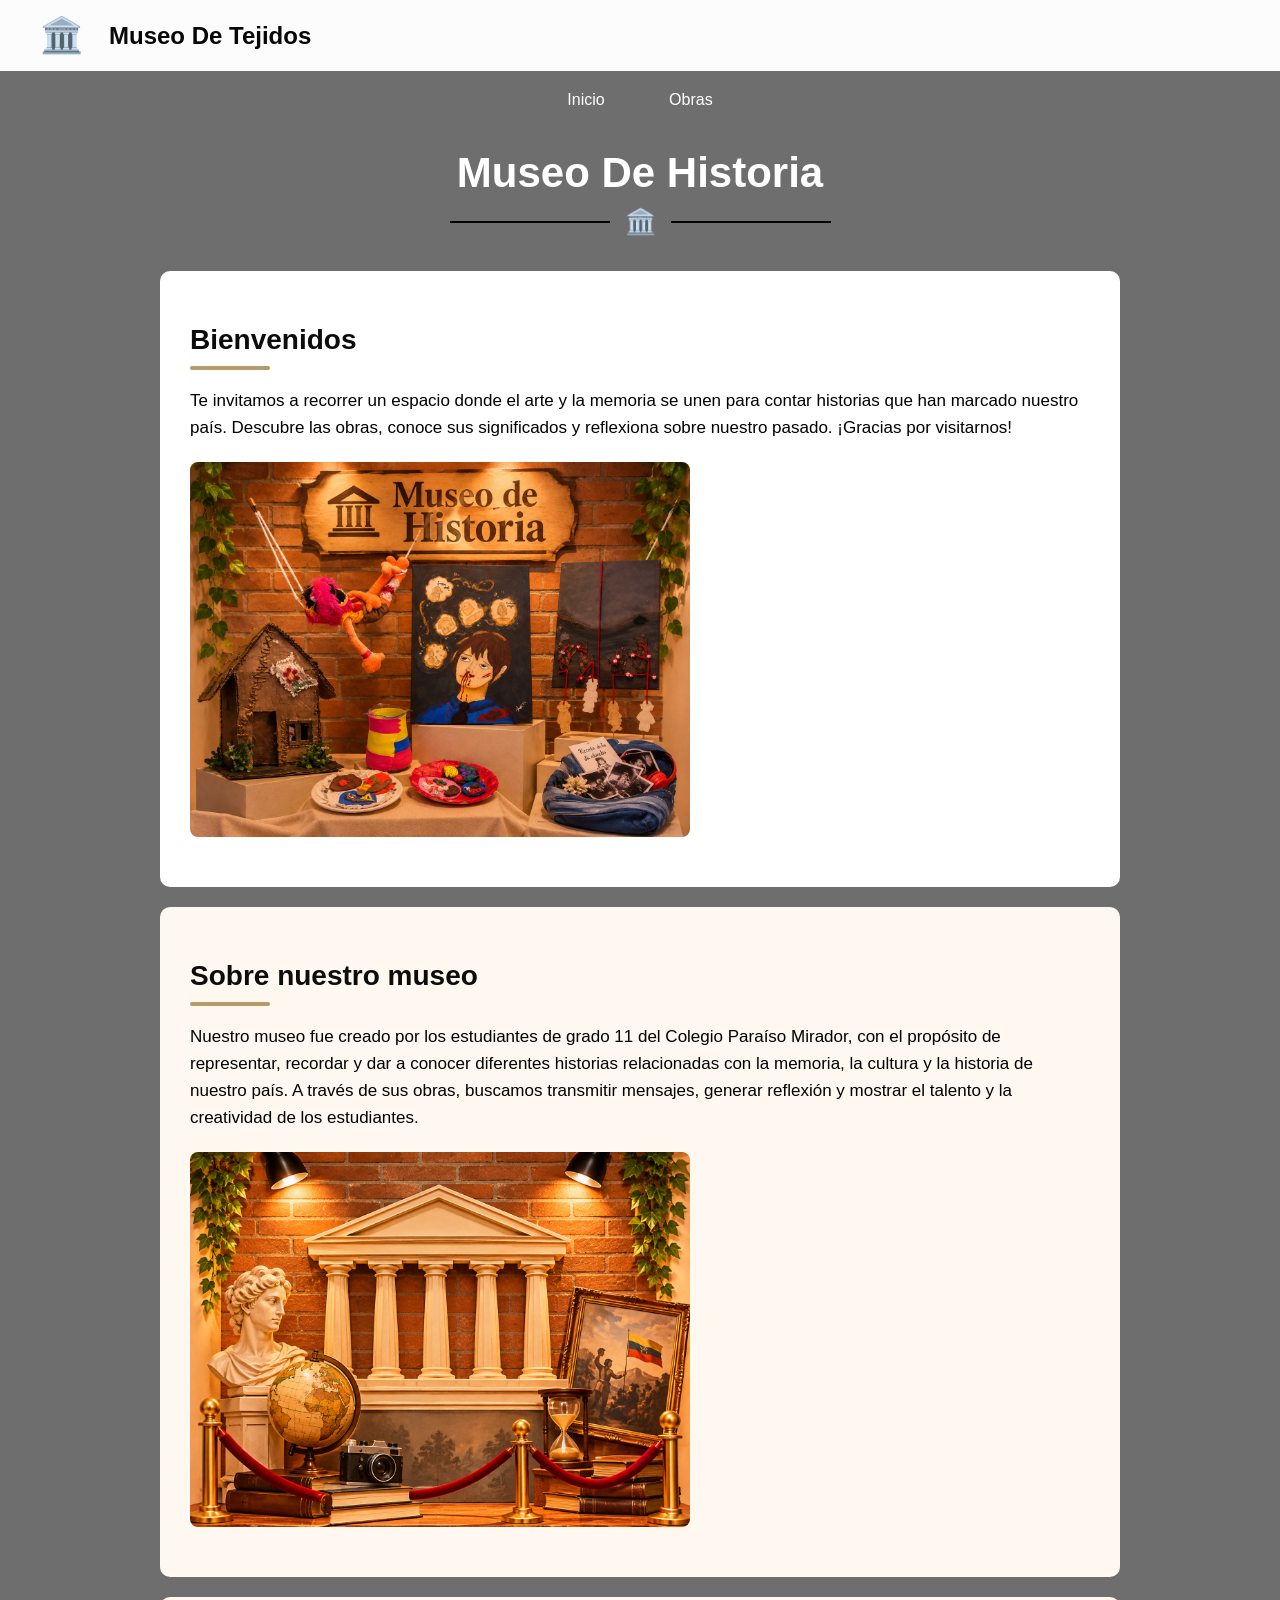
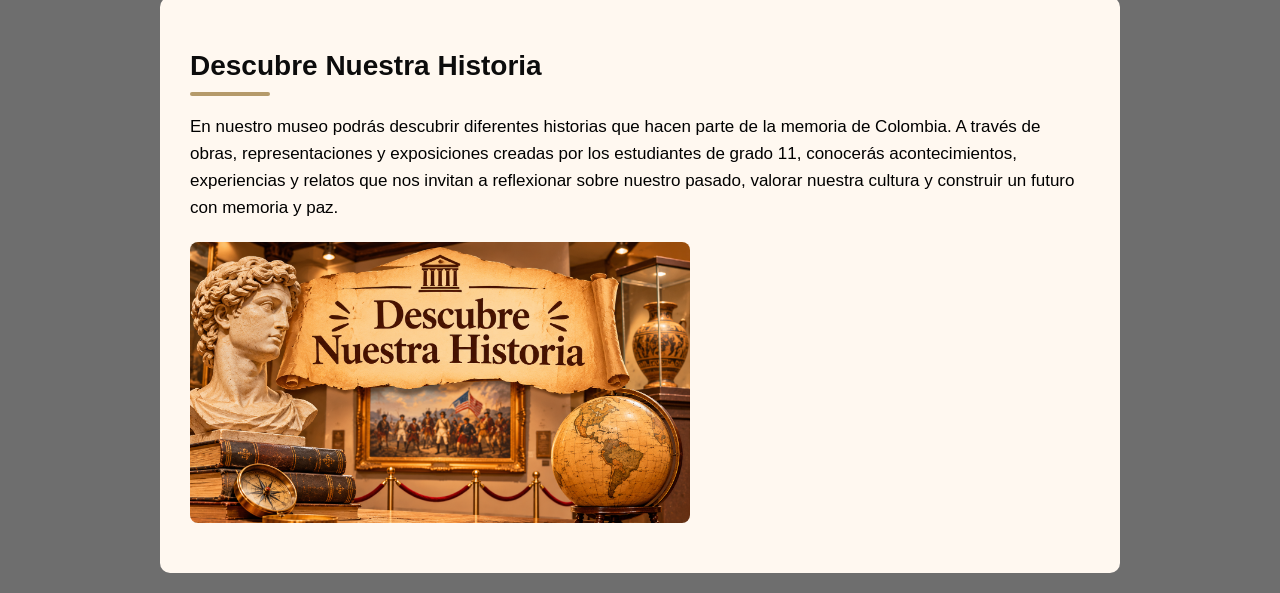
<file: index.html>
<!DOCTYPE html>
<!-- Indica que estamos trabajando con HTML5 -->

<html lang="es">
<!-- Define el idioma de la página: español -->

<head>
    <!-- Configuración e información general de la página -->

    <meta charset="UTF-8">
    <!-- Permite mostrar correctamente tildes, ñ y caracteres especiales -->

    <meta name="viewport" content="width=device-width, initial-scale=1.0">
    <!-- Permite adaptar la página a celulares y otros dispositivos -->

    <title>Museo De Historia</title>
    <!-- Nombre que aparece en la pestaña del navegador -->

    <link rel="stylesheet" href="style.css">
    <!-- Conecta el archivo HTML con el archivo CSS, donde está el diseño -->

</head>

<body>
    <!-- Aquí comienza todo el contenido visible de la página -->

    <!-- ENCABEZADO PRINCIPAL DEL MUSEO -->
    <header>
        <span>🏛️</span>
        <!-- Emoji que representa el museo -->

        <h2>Museo De Tejidos</h2>
        <!-- Nombre que aparece en el encabezado -->
    </header>

    <!-- MENÚ DE NAVEGACIÓN ENTRE LAS DIFERENTES PÁGINAS -->
    <nav>
        
       <a href="index.html" class="activo">Inicio</a>
       <!-- Enlace a la página principal. La clase activo indica que estamos en Inicio -->

       <a href="Obras.html">Obras</a>
       <!-- Enlace a la página de Exposiciones -->

    </nav>

    <!-- TÍTULO PRINCIPAL DE LA PÁGINA -->
    <h1>Museo De Historia</h1>

    <!-- DECORACIÓN QUE ACOMPAÑA EL TÍTULO -->
    <div class="decoracion">
        <hr>
        <!-- Primera línea horizontal -->

        <span>🏛️</span>
        <!-- Emoji decorativo del museo -->

        <hr>
        <!-- Segunda línea horizontal -->
    </div>

    <!-- PRIMERA SECCIÓN: BIENVENIDA -->
    <section class="bienvenida">

        <h2>Bienvenidos</h2>
        <!-- Título de la sección -->

        <div class="linea-museo"></div>
        <!-- Línea decorativa debajo del título -->

        <p>
            Te invitamos a recorrer un espacio donde el arte y la memoria se unen para contar historias que han marcado nuestro país. 
            Descubre las obras, conoce sus significados y reflexiona sobre nuestro pasado. ¡Gracias por visitarnos!
        </p>
        <!-- Párrafo de presentación del museo -->

        <img class="imagen-bienvenida" src="Exposición artesanal del Museo de Historia.png" alt="Museo De Historia">
        <!-- Imagen de bienvenida. SRC indica el nombre del archivo de imagen -->

    </section>

    <!-- SEGUNDA SECCIÓN: INFORMACIÓN SOBRE EL MUSEO -->
    <section class="tijeras">

        <h2>Sobre nuestro museo</h2>
        <!-- Título de la sección -->

        <div class="linea-museo"></div>
        <!-- Línea decorativa debajo del título -->

        <p>
            Nuestro museo fue creado por los estudiantes de grado 11 del Colegio Paraíso Mirador, 
            con el propósito de representar, recordar y dar a conocer diferentes historias relacionadas con la memoria, 
            la cultura y la historia de nuestro país. A través de sus obras, buscamos transmitir mensajes, 
            generar reflexión y mostrar el talento y la creatividad de los estudiantes.
        </p>
        <!-- Explicación sobre la función de un museo -->

        <img class="imagen-sobre"src="hhjh.png " alt="Museo De Historia">
        <!-- Imagen que acompaña la información del museo -->

    </section>

    <!-- TERCERA SECCIÓN: DESCUBRE NUESTRA HISTORIA -->
    <section class="tijeras">

        <h2>Descubre Nuestra Historia</h2>
        <!-- Título de la sección -->

        <div class="linea-museo"></div>
        <!-- Línea decorativa debajo del título -->

        <p>
           En nuestro museo podrás descubrir diferentes historias que hacen parte de la memoria de Colombia.
           A través de obras, representaciones y exposiciones creadas por los estudiantes de grado 11, 
           conocerás acontecimientos, experiencias y relatos que nos invitan a reflexionar sobre nuestro pasado, 
           valorar nuestra cultura y construir un futuro con memoria y paz.
        </p>
        <!-- Texto que invita a conocer la historia -->

        <img class="imagen-bienvenida" src="ddd.png" alt="Belleza">
        <!-- Imagen relacionada con la historia -->

    </section>

</body>
<!-- Aquí termina el contenido visible de la página -->

</html>
<!-- Aquí termina el documento HTML -->
</file>
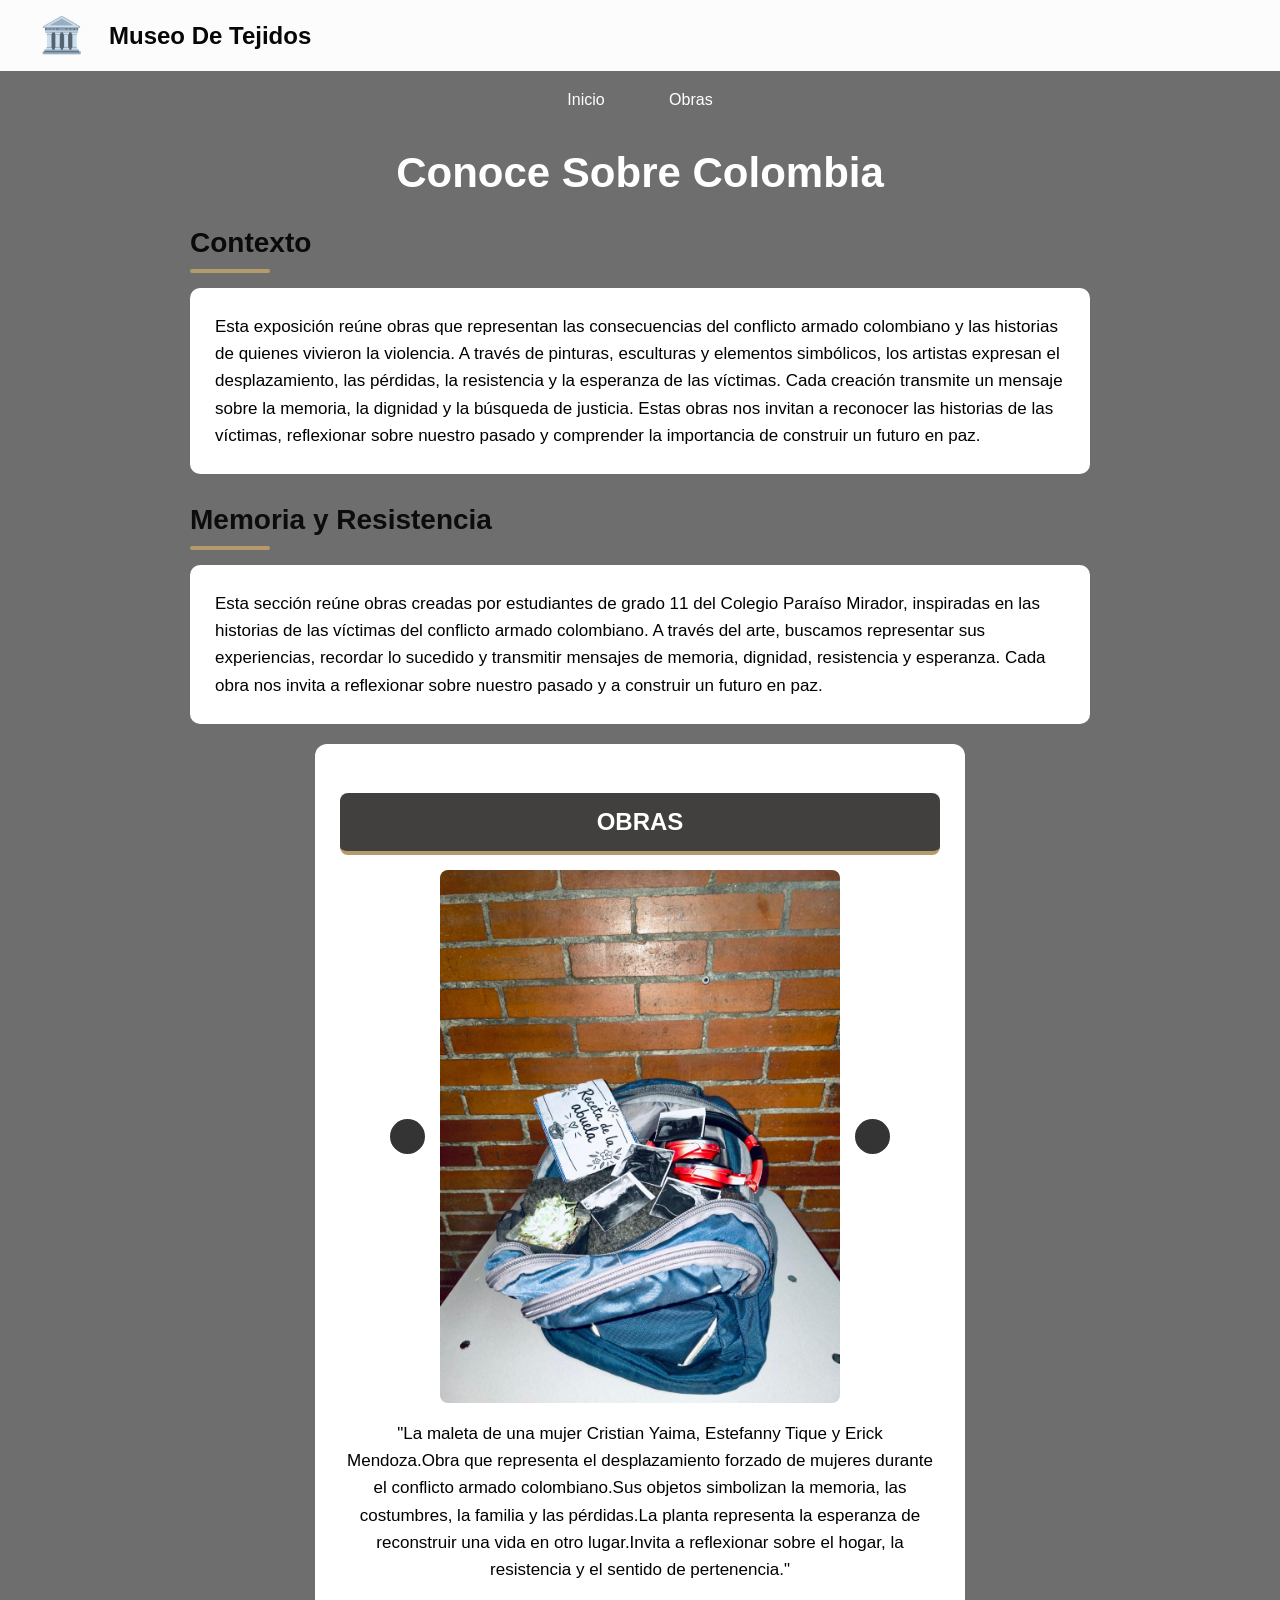
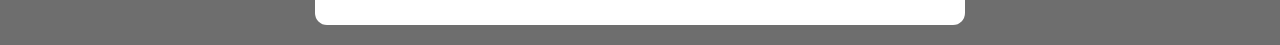
<file: Obras.html>
<!DOCTYPE html>
<!-- Indica que el documento utiliza HTML5 -->

<html lang="es">
<!-- Establece el idioma español -->

<head>
    <!-- Configuración general de la página -->

    <meta charset="UTF-8">
    <!-- Permite mostrar tildes, ñ y caracteres especiales -->

    <meta name="viewport" content="width=device-width, initial-scale=1.0">
    <!-- Adapta la página a celulares, tabletas y computadores -->

    <title>Historia - Museo De Historia</title>
    <!-- Título que aparece en la pestaña del navegador -->

    <link rel="stylesheet" href="style.css">
    <!-- Conecta esta página con el archivo de estilos CSS -->

</head>

<body>
<!-- Aquí comienza el contenido visible de la página -->

<!-- ENCABEZADO DEL MUSEO -->
<header>
    <span>🏛️</span>
    <!-- Emoji decorativo del museo -->

    <h2>Museo De Tejidos</h2>
    <!-- Nombre del museo -->
</header>

<!-- MENÚ DE NAVEGACIÓN ENTRE LAS PÁGINAS -->
<nav>
    <a href="index.html">Inicio</a>
    <!-- Enlace a la página principal -->

    <a href="Obras.html">Obras</a>
    <!-- Enlace a Exposiciones -->

</nav>

<!-- TÍTULO PRINCIPAL DE LA PÁGINA -->
<h1>Conoce Sobre Colombia</h1>

<!-- SECCIÓN QUE PRESENTA EL CONTEXTO DE COLOMBIA -->
<section class="contexto">

<h2>Contexto</h2>
<!-- Título de la sección -->

<div class="linea-contexto"></div>
<!-- Línea decorativa debajo del título -->

<div class="texto-contexto">
<!-- Contenedor que agrupa el texto del contexto -->

<p>
    Esta exposición reúne obras que representan las consecuencias del conflicto armado colombiano y las historias de quienes vivieron la violencia.
    A través de pinturas, esculturas y elementos simbólicos, los artistas expresan el desplazamiento, las pérdidas, la resistencia y la esperanza de las víctimas.
    Cada creación transmite un mensaje sobre la memoria, la dignidad y la búsqueda de justicia. Estas obras nos invitan a reconocer las historias de las víctimas, 
    reflexionar sobre nuestro pasado y comprender la importancia de construir un futuro en paz.
</p>
<!-- Párrafo informativo sobre Colombia -->

 </div>

</section>

<!-- SECCIÓN DEDICADA A LOS SÍMBOLOS PATRIOS -->
<section class="simbolos">

    <h2>Memoria y Resistencia</h2>
    <!-- Título de la sección -->

    <div class="linea-simbolos"></div>
    <!-- Línea decorativa dorada -->

    <div class="texto-simbolos">
    <!-- Contenedor del texto de los símbolos patrios -->

        <p>
            Esta sección reúne obras creadas por estudiantes de grado 11 del Colegio Paraíso Mirador, 
            inspiradas en las historias de las víctimas del conflicto armado colombiano. A través del arte, 
            buscamos representar sus experiencias, recordar lo sucedido y transmitir mensajes de memoria, dignidad, 
            resistencia y esperanza. Cada obra nos invita a reflexionar sobre nuestro pasado y a construir un futuro en paz.
        </p>
        <!-- Párrafo descriptivo -->

    </div>
</section>

<!-- TARJETA PRINCIPAL DONDE SE MUESTRAN LAS OBRAS -->
<div class="tarjeta-simbolo">

    <h3>Obras</h3>
    <!-- Título de la tarjeta -->

    <!-- CARRUSEL DE IMÁGENES -->
    <div class="carrusel"> 

        <button onclick="anterior()"></button>
        <!-- Botón que ejecuta la función para mostrar la imagen anterior -->

        <img id="imagen" src="imagen1 (2).jpeg" alt="Comienzo">
        <!-- Imagen que cambia mediante JavaScript -->

        <button onclick="sigiente()"></button>
        <!-- Botón que ejecuta la función para mostrar la siguiente imagen -->

    </div>

    <p id="texto-imagen">
     "La maleta de una mujer Cristian Yaima, Estefanny Tique y Erick Mendoza.Obra que representa el desplazamiento forzado de mujeres durante el conflicto armado colombiano.Sus objetos simbolizan la memoria, las costumbres, la familia y las pérdidas.La planta representa la esperanza de reconstruir una vida en otro lugar.Invita a reflexionar sobre el hogar, la resistencia y el sentido de pertenencia."
   </p>
   <!-- Texto que cambia junto con las imágenes del carrusel -->

</div>


<!-- JAVASCRIPT: CONTROLA EL FUNCIONAMIENTO DEL CARRUSEL -->
<script>

    // ARRAY QUE ALMACENA LOS NOMBRES DE LAS IMÁGENES
    let imagenes = [
        "imagen1 (2).jpeg",
        "imagen2.jpeg",
        "imagen3.jpeg",
        "imagen4.jpeg",
        "imagen5.jpeg",
        "imagen6.jpeg",
        "imagen7.jpeg",
        "imagen8.jpeg",
        "imagen9.jpeg",
        "imagen10.jpeg",
        "imagen13.jpeg",
        "imagen12.jpeg",
        "imagen11 (2).jpeg",
        "imagen12 (2).jpeg",
    ];

    // VARIABLE QUE GUARDA LA POSICIÓN DE LA IMAGEN ACTUAL
    // Comienza en 0 porque los arrays empiezan a contar desde cero
    let posicion = 0;

    // ARRAY QUE ALMACENA LOS TEXTOS DE CADA OBRA
    // Cada texto corresponde a una imagen según su posición
    let textos = [
    "La maleta de una mujer Cristian Yaima, Estefanny Tique y Erick Mendoza.Obra que representa el desplazamiento forzado de mujeres durante el conflicto armado colombiano.Sus objetos simbolizan la memoria, las costumbres, la familia y las pérdidas.La planta representa la esperanza de reconstruir una vida en otro lugar.Invita a reflexionar sobre el hogar, la resistencia y el sentido de pertenencia.",

    "7 minutos de esperanzatefy tt.Pintura que representa a una víctima de ejecuciones extrajudiciales en sus últimos siete minutos de vida.La obra recuerda que las víctimas tenían sueños, metas y una historia antes de lo ocurrido.Busca visibilizar que no eran solo cifras, sino personas con sueños por cumplir.",

    "Ad astra per asperaAniitlayObra que representa la violencia y la resistencia de las mujeres tejedoras de Mampuján.La casita simboliza la reconstrucción después de experiencias difíciles.Las grietas representan lo que se rompió y las flores, el renacimiento.Inspirada en el Kintsugi, refleja la sanación, la reconstrucción y la resistencia.",

    "El hilo que no se Rompió Escultura en lienzo)Dylan Rafael Leon Contreras (Dyldo)Esta obra llamada “El hilo que no se Rompió” está inspirada en la masacre del Páramo de La Sarna, ocurrida en Boyacá.El hilo rojo que no se rompe representa la memoria, la dignidad, la resistencia y el vínculo entre las víctimas, sus familias y las nuevas generaciones.La obra busca generar una reflexión sobre la importancia de recordar para no repetir.",

    "La fractura que no se notó (Escultura) Julian MoralesMuchas veces no todos recordamos o apreciamos el inicio de una fractura desde el comienzo de una nacion.",

    "nadanadaUna historia reconstruida en un muñecoYeison Benitez y Riqui MalamboEsta obra está compuesta por dos piezas por parte de una víctima del conflicto armado.Ella fue reclutada cuando tenía apenas 12 años.Fue un camino muy difícil para rehacer su vida.Las heridas que tiene el muñeco representan el daño que le ocasiono las FARC a la víctima.El hilo representara la esperanza que ella tenía para volver a tener una vida mejor.Hoy en día ella está conformando una asociación para trabajar con desvinculados del conflicto armado.La idea de construir un mejor país.",

    "La obra “Voces que permanecen” representa un árbol que conserva las historias de personas afectadas por la violencia. Sus ramas simbolizan los recuerdos y sus heridas reflejan el dolor y el paso del tiempo. El corazón representa la unión de esas memorias. Su mensaje es que recordar también es resistir, porque ninguna historia desaparece mientras alguien la mantenga viva.",

    "La obra “El viejito tejido” representa la historia de Chucho Pérez, un campesino que sufrió el desplazamiento y luchó por la tierra en Colombia. La maleta simboliza el abandono de los hogares debido a la violencia. También refleja la tristeza, valentía y esperanza de quienes tuvieron que dejar sus tierras, pero siguieron luchando por sus derechos y su futuro.",

    "La obra “Huellas que aún caminan” representa la memoria de los hijos de las Madres de Soacha, víctimas de los falsos positivos. La bota simboliza sus pasos e historias, mientras que las fotografías recuerdan sus rostros y familias. Su mensaje es que, aunque sus vidas fueron interrumpidas, su memoria, dignidad y legado permanecen vivos.",

    "La obra “La paz que florece” y “Flores marchitas” representa la violencia y la resistencia campesina en San José de Apartadó. La mano encadenada simboliza la opresión, mientras que la flor representa la esperanza y el recuerdo de las víctimas. Las fotografías y los hilos rojos representan las vidas perdidas y los vínculos que permanecen. Ambas obras transmiten un mensaje de memoria, resistencia y construcción de paz.",

    "La obra “Hasta encontrar la verdad” representa la búsqueda de las Madres de Soacha por conocer qué ocurrió con sus hijos. El laberinto simboliza el difícil camino hacia la verdad, mientras que el corazón fragmentado representa el dolor, la ausencia y la incertidumbre. Su mensaje es que, aunque se encuentre la verdad, el sufrimiento y las heridas permanecen en la memoria.",

    "La obra “Memoria Suspendida” representa la reparación después del conflicto armado en Dabeiba, Antioquia. El corazón simboliza las heridas y recuerdos de las víctimas, mientras que la lana representa la unión con el territorio y la comunidad. Las mariposas simbolizan la transformación, la reparación y la esperanza de construir un futuro diferente sin olvidar el pasado.",

    "La obra “De la violencia a la memoria” representa el conflicto armado en Colombia y sus consecuencias en las comunidades y familias. A través de fotografías, muestra historias de violencia, falsos positivos, desplazamiento y víctimas. Su propósito es recordar a quienes vivieron estos hechos y mostrar los cambios y procesos de búsqueda de paz, verdad y reparación.",

    "La obra “Obra sobre las grietas” representa a las mujeres víctimas de violencia durante el conflicto armado colombiano. El espejo simboliza la memoria y las heridas físicas y emocionales que permanecen. Las flores y los colores reflejan esperanza, recuperación y paz. Su propósito es visibilizar sus historias y reconocer su resistencia, dignidad y capacidad de seguir adelante."
];

    // FUNCIÓN PARA AVANZAR A LA SIGUIENTE IMAGEN
    function sigiente() {

        // Aumenta la posición en una unidad
        posicion++;

        // COMPRUEBA SI SE LLEGÓ AL FINAL DEL ARRAY
        if (posicion >=
         imagenes.length) {

                 // Si llega al final, vuelve a la primera imagen
                 posicion = 0;
        }

        // CAMBIA LA IMAGEN QUE SE MUESTRA EN HTML
        document.getElementById("imagen").
        src =
                imagenes[posicion];

        // CAMBIA EL TEXTO SEGÚN LA POSICIÓN ACTUAL
        document.getElementById("texto-imagen").textContent =
        textos[posicion];
    }

    // FUNCIÓN PARA RETROCEDER A LA IMAGEN ANTERIOR
    function anterior() {

    // Disminuye la posición en una unidad
    posicion--;

    // COMPRUEBA SI SE LLEGÓ ANTES DE LA PRIMERA IMAGEN
    if (posicion < 0) {

        // Si ocurre, pasa a la última imagen
        posicion = imagenes.length - 1;
    }

    // ACTUALIZA LA IMAGEN
    document.getElementById("imagen").src =
        imagenes[posicion];

    // ACTUALIZA EL TEXTO CORRESPONDIENTE A ESA IMAGEN
    document.getElementById("texto-imagen").textContent =
        textos[posicion];
}

</script>
<!-- Aquí termina el código JavaScript -->


</body>
<!-- Aquí termina el contenido de la página -->

</html>
<!-- Aquí termina el documento HTML -->
</file>
<file: style.css>
/* ==========================================
   1. CONFIGURACIÓN GENERAL DE LA PÁGINA
   ========================================== */

body {
    font-family: Arial, sans-serif;
    /* Define el tipo de letra de toda la página */

    margin: 0;
    /* Elimina el margen exterior predeterminado del navegador */

    background-color: #6e6e6e;
    /* Establece el color de fondo de la página */

    ;
}

/* ==========================================
   2. TÍTULO PRINCIPAL
   ========================================== */

h1 {
    text-align: center;
    /* Centra el título */

    color: rgb(255, 255, 255);
    /* Cambia el color del texto a blanco */

    font-size: 42px;
    /* Define el tamaño de la letra */

    margin-top: 40px;
    /* Agrega espacio por encima */

    margin-bottom: 10px;
    /* Agrega espacio por debajo */
}

/* ==========================================
   3. CONFIGURACIÓN GENERAL DE LAS IMÁGENES
   ========================================== */

img {
    width: 200px;
    /* Define el ancho inicial de las imágenes */

    max-width: 100%;
    /* Evita que superen el ancho de su contenedor */

    height: auto;
    /* Mantiene las proporciones originales */

    display: block;
    /* Hace que la imagen se comporte como un bloque */

    margin: 20px 0;
    /* Agrega espacio exterior arriba y abajo */
}

/* ==========================================
   4. MENÚ DE NAVEGACIÓN
   ========================================== */

nav {
    text-align: center;
    /* Centra los elementos del menú */

    margin: 20px;
    /* Agrega espacio exterior */
}

nav a {
    margin: 0 15px;
    /* Separa los enlaces horizontalmente */

    text-decoration: none;
    /* Elimina el subrayado de los enlaces */

    padding: 10px 15px;
    /* Agrega espacio interior a los botones */

    color: white;
    /* Establece el color blanco del texto */

    border-radius: 8px;
    /* Redondea las esquinas de los botones */

    transition: 0.3s;
    /* Hace más suave el cambio de estilos */
}

/* EFECTO CUANDO EL CURSOR PASA SOBRE UN ENLACE */

nav a:hover {
    background-color: #131313;
    /* Cambia el fondo a negro */

    color: white;
    /* Mantiene el texto blanco */
}

 #para los botones

/* ESTILO DEL BOTÓN QUE IDENTIFICA LA PÁGINA ACTUAL */

nav a.activo {
    background-color: #111111;
    /* Coloca el fondo oscuro en el enlace activo */

    color: white;
    /* Mantiene el texto blanco */
}

/* ==========================================
   5. CONFIGURACIÓN GENERAL DE LAS SECCIONES
   ========================================== */

section {
    max-width: 900px;
    /* Establece el ancho máximo de las secciones */

    margin: 10px auto;
    /* Centra las secciones y agrega espacio exterior */

    padding: 0 20px;
    /* Agrega espacio interior a los lados */
}

/* ==========================================
   6. ADAPTACIÓN DEL MENÚ A CELULARES
   ========================================== */

@media (max-width: 600px) {
    /* Estas reglas funcionan cuando la pantalla mide máximo 600 píxeles */

    nav {
        display: flex;
        /* Utiliza el sistema flexible para organizar los enlaces */

        flex-wrap: wrap;
        /* Permite que los botones pasen a otra fila */

        justify-content: center;
        /* Centra los botones */

        gap: 10px;
        /* Establece la separación entre ellos */
    }

    nav a {
        display: inline-block;
        /* Permite controlar mejor el espacio de cada enlace */

        margin: 5px;
        /* Agrega separación entre los botones */
    }
}

/* ==========================================
   7. ENCABEZADO DEL MUSEO
   ========================================== */

header {
    background-color: #fcfcfc;
    /* Establece el fondo del encabezado */

    color: rgb(7, 7, 7);
    /* Define el color del texto */

    display: flex;
    /* Organiza el emoji y el título en una fila */

    align-items: center;
    /* Centra verticalmente los elementos */

    padding: 15px 40px;
    /* Agrega espacio interior */
}

header span {
    font-size: 35px;
    /* Cambia el tamaño del emoji */

    margin-right: 25px;
    /* Separa el emoji del nombre del museo */
}

header h2 {
    margin: 0;
    /* Elimina el margen predeterminado del título */
}

/* ==========================================
   8. DECORACIÓN DEL TÍTULO PRINCIPAL
   ========================================== */

.decoracion {
    display: flex;
    /* Organiza las líneas y el emoji en una fila */

    align-items: center;
    /* Centra verticalmente los elementos */

    justify-content: center;
    /* Centra la decoración horizontalmente */

    gap: 15px;
    /* Separa las líneas del emoji */

    margin: 10px 0 35px;
    /* Agrega espacio exterior */
}

.decoracion hr {
    width: 160px;
    /* Define el ancho de las líneas */

    border: none;
    /* Elimina el borde predeterminado */

    border-top: 2px solid #000000;
    /* Crea una línea negra */

    margin: 0;
    /* Elimina el margen predeterminado */
}

.decoracion span {
    font-size: 25px;
    /* Define el tamaño del emoji decorativo */
}

/* ==========================================
   9. TÍTULOS Y PÁRRAFOS DE LAS SECCIONES
   ========================================== */

section h2 {
    color: #0c0c0c;
    /* Cambia el color de los subtítulos */

    font-size: 28px;
    /* Establece el tamaño de los subtítulos */

    margin-bottom: 10px;
    /* Agrega espacio debajo del título */
}

section p {
    font-size: 17px;
    /* Define el tamaño de los párrafos */

    line-height: 1.6;
    /* Establece la separación entre las líneas */
}

/* ==========================================
   10. SECCIÓN DE BIENVENIDA
   ========================================== */

.bienvenida {
    background-color: white;
    /* Coloca un fondo blanco */

    padding: 30px;
    /* Agrega espacio interior */

    margin: 20px auto;
    /* Centra la sección y agrega espacio exterior */

    border-radius: 10px;
    /* Redondea las esquinas */

    max-width: 900px;
    /* Establece el ancho máximo */
}

.imagen-bienvenida {
    width: 500px;
    /* Establece el ancho de la imagen de bienvenida */

    max-width: 100%;
    /* Evita que se salga del contenedor */

    height: auto;
    /* Conserva las proporciones */

    border-radius: 8px;
    /* Redondea las esquinas de la imagen */
}

/* ==========================================
   11. LÍNEA DECORATIVA DEL MUSEO
   ========================================== */

.linea-museo {
    width: 80px;
    /* Define el ancho de la línea */

    height: 4px;
    /* Define el grosor de la línea */

    background-color: #b59a6a;
    /* Establece el color dorado */

    margin: 10px 0 15px;
    /* Agrega espacio alrededor */

    border-radius: 5px;
    /* Redondea las esquinas */
}

/* ==========================================
   12. IMAGEN DE LA SECCIÓN SOBRE EL MUSEO
   ========================================== */

.imagen-sobre {
    width: 500px;
    /* Define el ancho de la imagen */

    max-width: 100%;
    /* Adapta la imagen al contenedor */

    height: auto;
    /* Mantiene las proporciones */

    border-radius: 8px;
    /* Redondea las esquinas */
}

/* ==========================================
   13. TARJETAS DE CONTENIDO
   ========================================== */

.tijeras {
    background-color: #fff8f0;
    /* Coloca un fondo claro */

    padding: 30px;
    /* Agrega espacio interior */

    margin: 20px auto;
    /* Centra las tarjetas y agrega separación */

    border-radius: 10px;
    /* Redondea las esquinas */

    max-width: 900px;
    /* Limita el ancho de las tarjetas */
}

/* ==========================================
   14. TARJETAS DE LOS SÍMBOLOS PATRIOS
   ========================================== */

.tarjeta-simbolo {
    background-color: white;
    /* Establece el fondo blanco */

    padding: 25px;
    /* Agrega espacio interior */

    margin: 20px auto;
    /* Centra las tarjetas */

    border-radius: 12px;
    /* Redondea las esquinas */

    max-width: 600px;
    /* Establece el ancho máximo */

    text-align: center;
    /* Centra el contenido */
}

.tarjeta-simbolo h3 {
    font-size: 24px;
    /* Define el tamaño del título de la tarjeta */

    margin-bottom: 15px;
    /* Agrega espacio debajo del título */
}

.tarjeta-simbolo img {
    width: 500px;
    /* Define el ancho de las imágenes */

    max-width: 100%;
    /* Evita que superen el contenedor */

    height: auto;
    /* Conserva las proporciones */

    border-radius: 8px;
    /* Redondea las esquinas */

    display: block;
    /* Convierte la imagen en un bloque */

    margin: 20px auto;
    /* Centra la imagen y agrega espacio */
}

.tarjeta-simbolo p {
    font-size: 17px;
    /* Define el tamaño del texto */

    line-height: 1.6;
    /* Separa las líneas del párrafo */
}

/* ==========================================
   15. ESTRUCTURA DEL CARRUSEL
   ========================================== */

.carrusel {
    display: flex;
    /* Organiza los botones y la imagen en una fila */

    align-items: center;
    /* Centra verticalmente los elementos */

    justify-content: center;
    /* Centra el carrusel horizontalmente */

    gap: 15px;
    /* Separa los elementos */

    width: 100%;
    /* Ocupa todo el ancho disponible */

    flex-wrap: nowrap;
    /* Evita que los elementos pasen a otra fila */
}

/* ==========================================
   16. DISEÑO DE LOS BOTONES DEL CARRUSEL
   ========================================== */

.carrusel button {
    flex-shrink: 0;
    /* Evita que los botones se encojan */

    width: 35px;
    /* Ancho del botón */

    height: 35px;
    /* Alto del botón */

    background-color: #353434;
    /* Fondo café */

    color: rgb(133, 21, 21);
    /* Color blanco para la flecha */

    border: none;
    /* Elimina el borde */

    border-radius: 50%;
    /* Hace los botones circulares */

    font-size: 18px;
    /* Tamaño de la flecha */

    cursor: pointer;
    /* Cambia el cursor al pasar sobre el botón */

    display: flex;
    /* Utiliza flexbox para centrar el contenido */

    align-items: center;
    /* Centra verticalmente la flecha */

    justify-content: center;
    /* Centra horizontalmente la flecha */
}

/* EFECTO AL PASAR EL CURSOR SOBRE LOS BOTONES */

.carrusel button:hover {
    background-color: #080808;
    /* Oscurece el fondo del botón */
}

/* IMAGEN DEL CARRUSEL */

.carrusel img {
    width: 400px;
    /* Ancho de la imagen */

    max-width: 70%;
    /* Limita el ancho para dejar espacio a los botones */

    height: auto;
    /* Conserva las proporciones */

    margin: 0;
    /* Elimina los márgenes generales */

    border-radius: 8px;
    /* Redondea las esquinas */
}

/* ==========================================
   17. ADAPTACIÓN DEL CARRUSEL A CELULARES
   ========================================== */

@media (max-width: 600px) {
    /* Estos estilos se aplican en pantallas pequeñas */

    .carrusel {
        gap: 8px;
        /* Reduce la separación entre los elementos */
    }

    .carrusel button {
        width: 30px;
        /* Reduce el ancho de los botones */

        height: 30px;
        /* Reduce el alto de los botones */

        font-size: 16px;
        /* Reduce el tamaño de la flecha */
    }

    .carrusel img {
        width: 100%;
        /* Permite que la imagen utilice el espacio disponible */

        max-width: 75%;
        /* Limita su ancho para dejar espacio a los botones */
    }
}

/* ==========================================
   18. SECCIÓN DE CONTEXTO
   ========================================== */

.contexto{
    max-width: 900px;
    /* Establece el ancho máximo */

    margin: 30px auto;
    /* Centra la sección y agrega espacio exterior */

    padding: 0 20px;
    /* Agrega espacio a los lados */
}

.contexto h2 {
    color: #0a0a0a;
    /* Color del título */

    font-size: 28px;
    /* Tamaño del título */

    margin-bottom: 10px;
    /* Espacio debajo del título */
}

/* LÍNEA DORADA DE CONTEXTO */

.linea-contexto{
    width: 80px;
    /* Ancho de la línea */

    height: 4px;
    /* Grosor de la línea */

    background-color: #b59a6a;
    /* Color dorado */

    border-radius: 5px;
    /* Esquinas redondeadas */

    margin-bottom: 15px;
    /* Espacio debajo de la línea */
}

/* CUADRO BLANCO DEL TEXTO DE CONTEXTO */

.texto-contexto{
    background-color: white;
    /* Fondo blanco */

    padding: 25px;
    /* Espacio interior */

    border-radius: 10px;
    /* Esquinas redondeadas */
}

.texto-contexto p {
    margin: 0;
    /* Elimina el margen del párrafo */

    font-size: 17px;
    /* Tamaño del texto */

    line-height: 1.6;
    /* Separación entre líneas */
}

/* ==========================================
   19. LÍNEA DORADA DE SÍMBOLOS PATRIOS
   ========================================== */

.linea-simbolos {
    display: block !important;
    /* Hace que la línea se muestre como bloque */

    width: 80px !important;
    /* Define el ancho */

    height: 4px !important;
    /* Define el grosor */

    background-color: #b59a6a !important;
    /* Establece el color dorado */

    border-radius: 5px;
    /* Redondea las esquinas */

    margin: 10px 0 15px !important;
    /* Agrega espacio alrededor */
}

/* ==========================================
   20. CUADRO BLANCO DE SÍMBOLOS PATRIOS
   ========================================== */

.texto-simbolos{
    background-color: white;
    /* Fondo blanco */

    padding: 25px;
    /* Espacio interior */

    border-radius: 10px;
    /* Redondea las esquinas */
}

.texto-simbolos p {
    margin: 0;
    /* Elimina el margen del párrafo */

    font-size: 17px;
    /* Tamaño del texto */

    line-height: 1.6;
    /* Separación entre líneas */
}
/* ==========================================
   21. EL DE QUE DICE OBRAS
   ========================================== */

.tarjeta-simbolo h3 {
    font-size: 24px;
    margin-bottom: 15px;
    text-transform: uppercase;
    background-color: #41403f;
    color: white;
    padding: 15px;
    border-radius: 8px;
    border-bottom: 4px solid #b59a6a;
}
</file>
